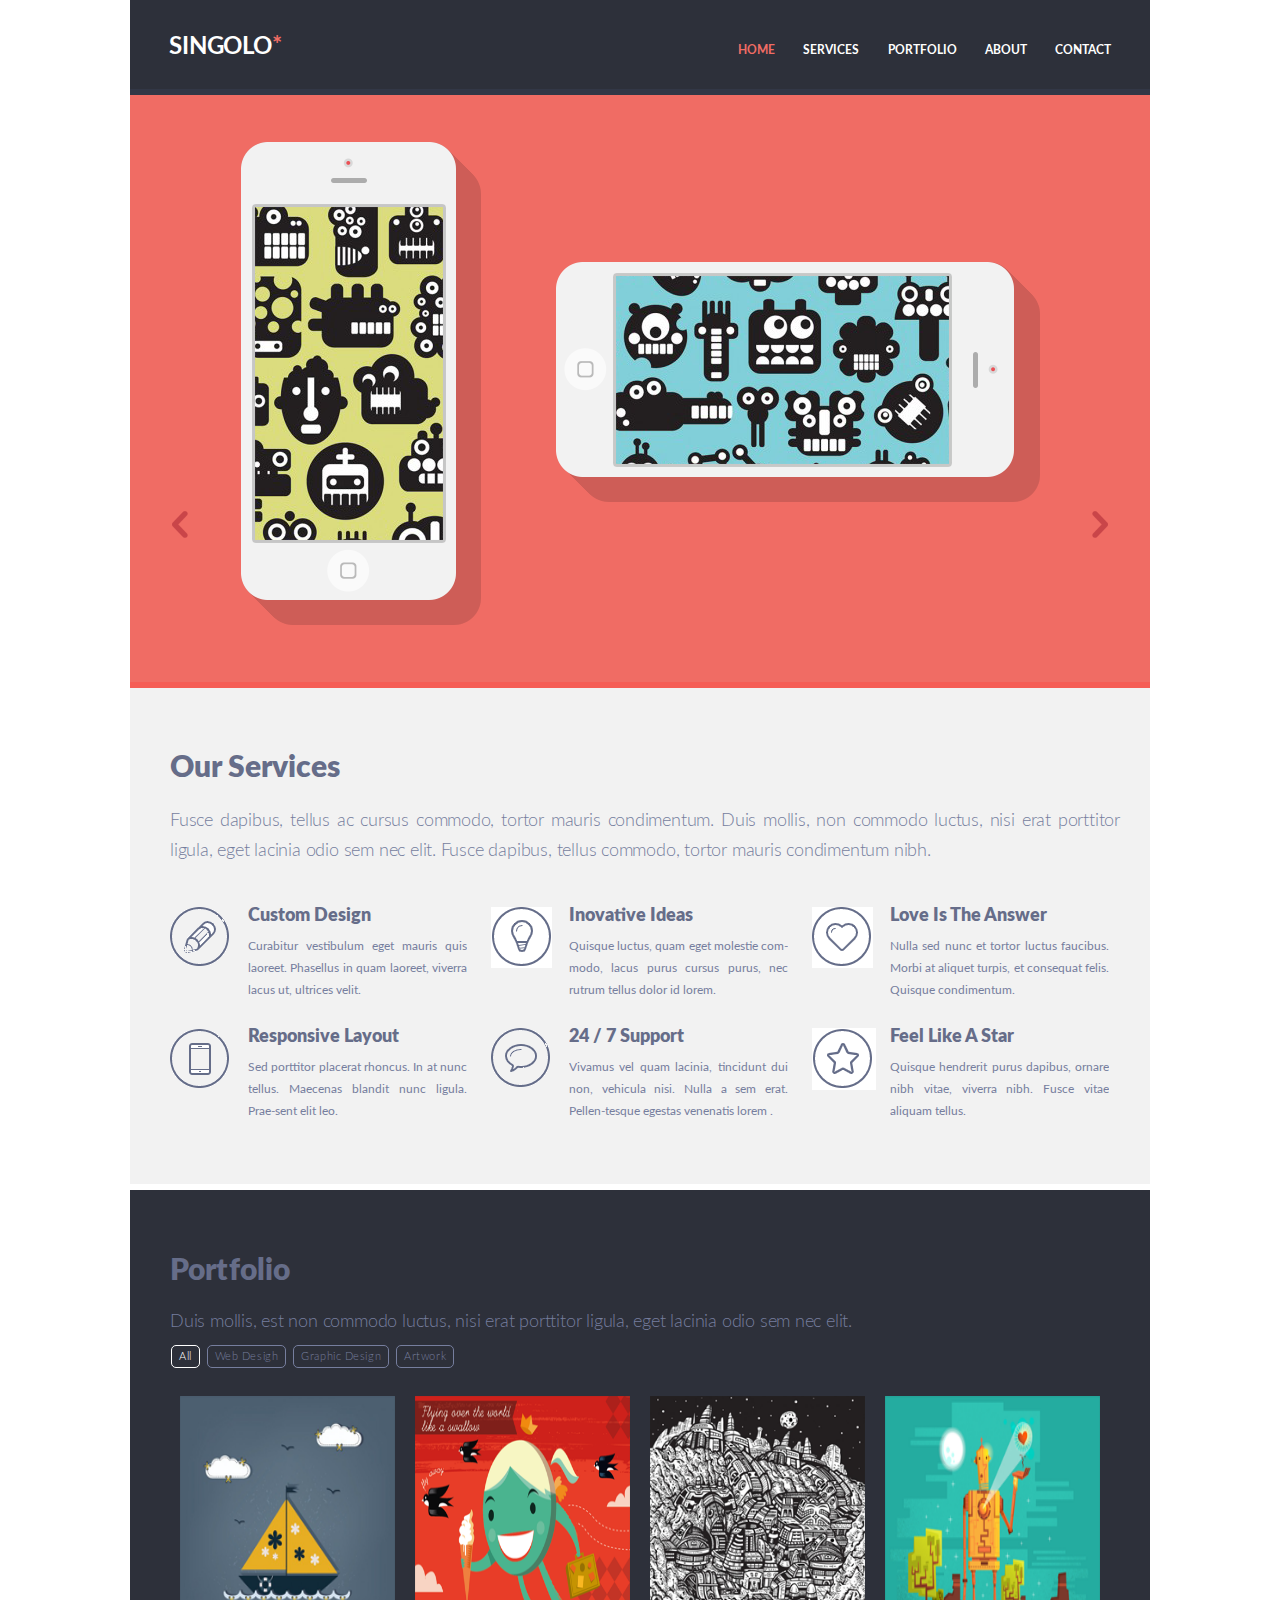
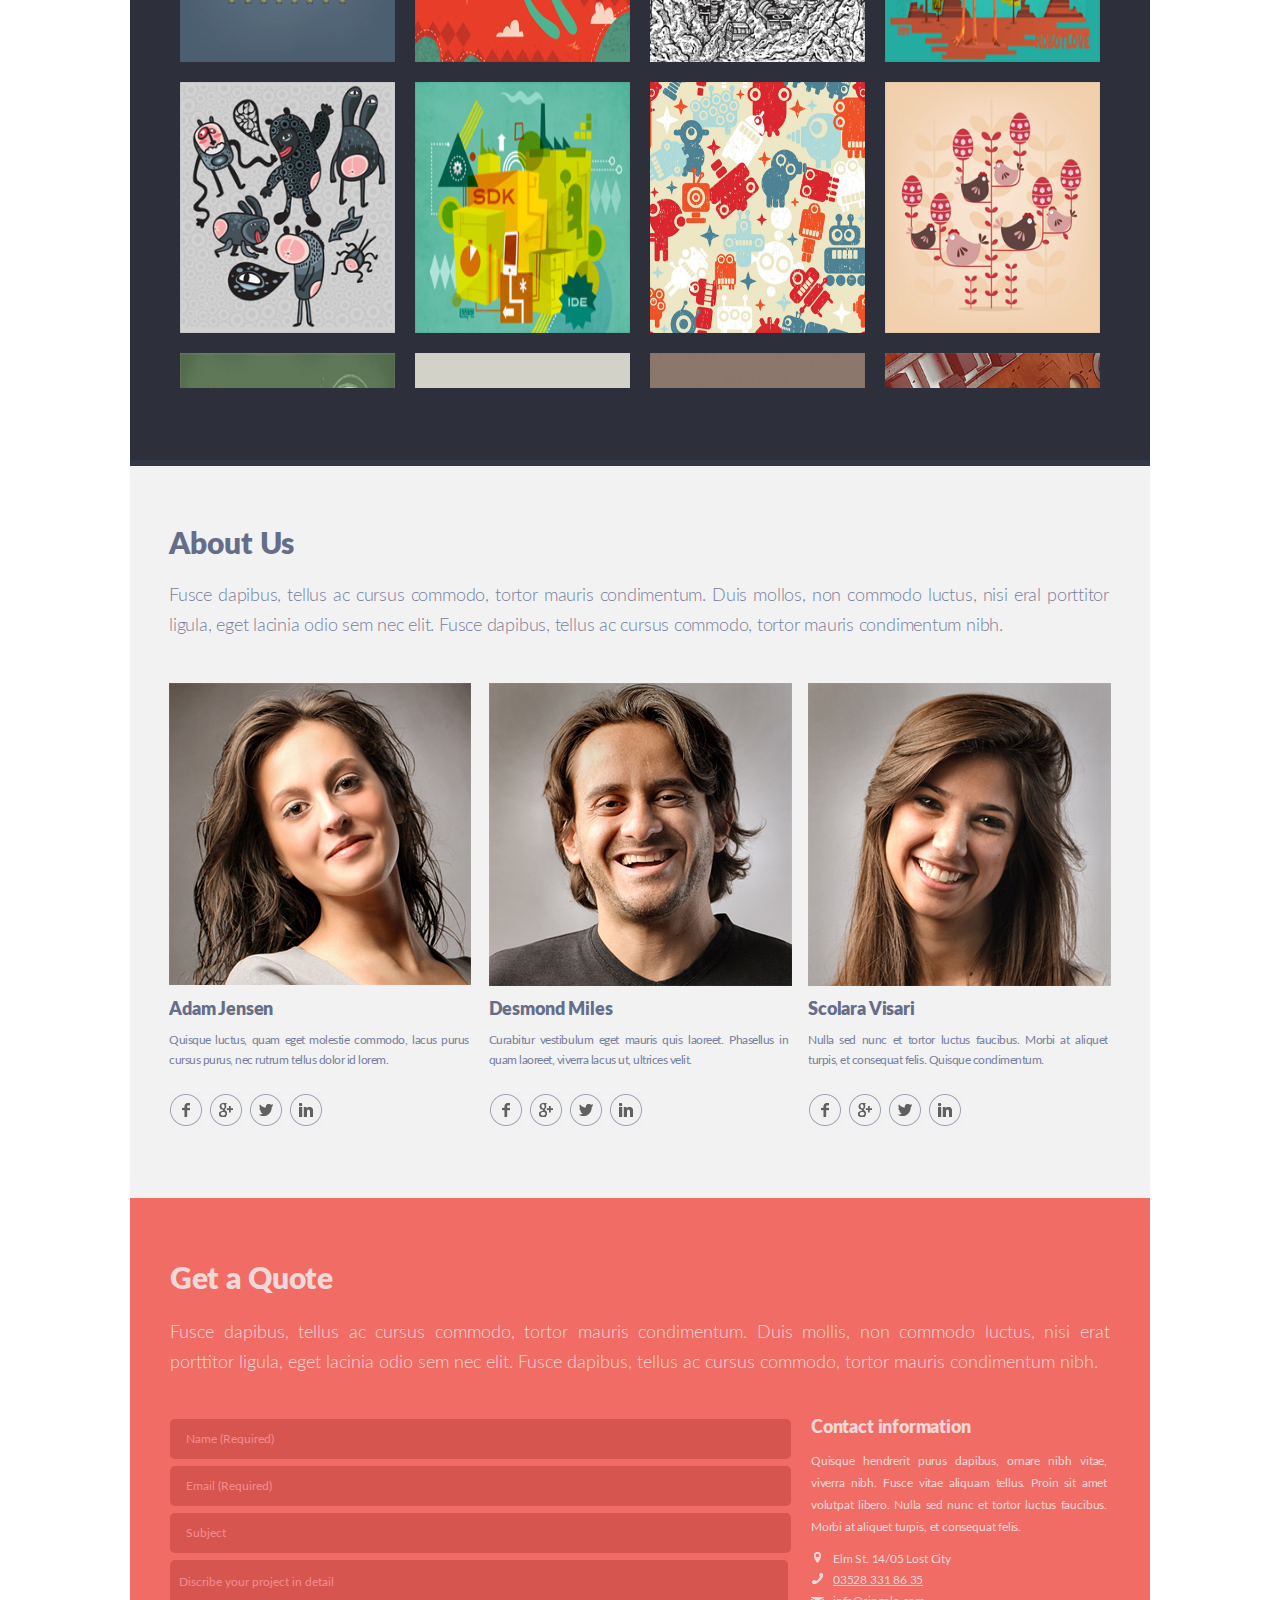
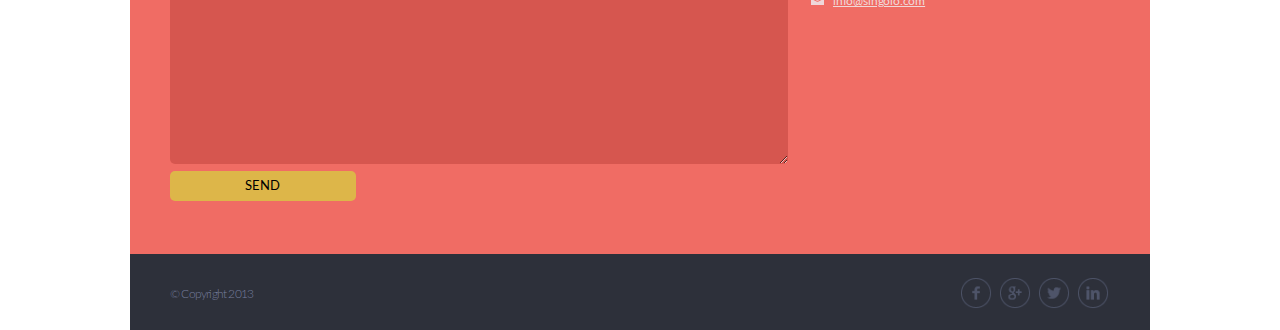
<file: index.html>
﻿<!DOCTYPE html>
<html lang="en">
  <head>
    <meta charset="utf-8" />
    <meta name="virwport" content="width=device-width, initial-scale=1.0">
    <meta http-equiv="X-UA-Compatible" content="ie=edge">
    <title>Singolo</title>
    <link rel="stylesheet" href="style.css">
  </head>
  <body>
    <header  class="header">
        <div class="logo">
          <h1><span>SINGOLO</span><span class="logo-star">*</span></h1>
        </div>
        <nav class="navbar" id="navbar">
          <ul >
            <li><a class="active" href="#home">HOME</a></li>
            <li><a href="#services">SERVICES</a></li>
            <li><a href="#portfolio">PORTFOLIO</a></li>
            <li><a href="#about">ABOUT</a></li>
            <li><a href="#contact">CONTACT</a></li>
          </ul>
        </nav>  
    </header>  
 
    <main> 
      <div  id="home" class="slider">
        <div class="slider-arrow">
          <div><img  src="assets/images/chev-left.png" alt="Arrow"></div>
        </div>

        <div id="phone" class="slider-phone">
          <div id="phonev" class="slider-phone-vertical"><img src="assets/images/iPhone_vertical.png" alt="Phone"></div>
          <div id="phoneh" class="slider-phone-horizontal"><img  src="assets/images/iPhone_horizontal.png" alt="Phone"></div>
        </div>

        <div class="slider-arrow">
          <div><img  src="assets/images/chev-right.png" alt="Arrow"></div>
        </div>
      </div>  


      <div id="services" class="services">
        <div class="services-text">
          <div class="services-text-title">Our Services</div>
          <div class="services-text-text">
              Fusce dapibus, tellus ac cursus commodo, tortor mauris condimentum. Duis mollis, non commodo luctus, nisi erat porttitor
              ligula, eget lacinia odio sem nec elit. Fusce dapibus, tellus commodo, tortor mauris condimentum nibh.        
          </div>
        </div>
        
        <div class="services-def">

          <div class="services-def-block">
            <div class="picture"><img  src="assets/images/pen.png" alt="Picture"></div>
            <div class="services-def-block-content">
              <div class="services-def-block-content-title">Custom Design</div>
              <div class="services-def-block-content-text">Curabitur vestibulum eget mauris quis laoreet. Phasellus in quam laoreet, viverra lacus ut, ultrices velit.</div>
            </div>  
          </div>

          <div class="services-def-block">
            <div class="picture"><img  src="assets/images/bulb.png" alt="Picture"></div>
            <div class="services-def-block-content">
              <div class="services-def-block-content-title">Inovative Ideas</div>
              <div class="services-def-block-content-text">Quisque luctus, quam eget molestie com-modo, lacus purus cursus purus, nec rutrum tellus dolor id lorem.</div>
            </div>   
          </div>

          <div class="services-def-block">
            <div class="picture"><img  src="assets/images/heart.png" alt="Picture"></div>
            <div class="services-def-block-content">
              <div class="services-def-block-content-title">Love Is The Answer</div>
              <div class="services-def-block-content-text">Nulla sed nunc et tortor luctus faucibus. Morbi at aliquet turpis, et consequat felis. Quisque condimentum.</div>
            </div>   
          </div>

          <div class="services-def-block">
            <div class="picture"><img  src="assets/images/phone.png" alt="Picture"></div>
            <div class="services-def-block-content">
              <div class="services-def-block-content-title">Responsive Layout</div>
              <div class="services-def-block-content-text">Sed porttitor placerat rhoncus. In at nunc tellus. Maecenas blandit nunc ligula. Prae-sent elit leo.</div>
            </div>  
          </div>

          <div class="services-def-block">
            <div class="picture"><img  src="assets/images/bubble.png" alt="Picture"></div>
            <div class="services-def-block-content">
              <div class="services-def-block-content-title">24 / 7 Support</div>
              <div class="services-def-block-content-text">Vivamus vel quam lacinia, tincidunt dui non, vehicula nisi. Nulla a sem erat. Pellen-tesque egestas venenatis lorem .</div>
            </div>   
          </div>

          <div class="services-def-block">
            <div class="picture"><img  src="assets/images/star.png" alt="Picture"></div>
            <div class="services-def-block-content">
              <div class="services-def-block-content-title">Feel Like A Star</div>
              <div class="services-def-block-content-text">Quisque hendrerit purus dapibus, ornare nibh vitae, viverra nibh. Fusce vitae aliquam tellus.</div>
            </div>   
          </div>

        </div>  
      </div>  

      <div id="portfolio" class="portfolio">
        <div class="portfolio-logo">Portfolio</div>
        <div class="portfolio-text">
          Duis mollis, est non commodo luctus, nisi erat porttitor ligula, eget lacinia odio sem nec elit.
        </div>
        <div>
          <ul id="portfolio-menu" class="menu">
            <li class="active2">All</li>
            <li>Web Desigh</li>
            <li>Graphic Design</li>
            <li>Artwork</li>
          </ul>
        </div>

        <div id="portfolio_image" class=portfolio-image>
          <div><img  src="assets/images/Pic1.png" alt="Picture"></div>
          <div><img  src="assets/images/Pic2.png" alt="Picture"></div>
          <div><img  src="assets/images/Pic3.png" alt="Picture"></div>
          <div><img  src="assets/images/Pic4.png" alt="Picture"></div>
          <div><img  src="assets/images/Pic5.png" alt="Picture"></div>
          <div><img  src="assets/images/Pic6.png" alt="Picture"></div>
          <div><img  src="assets/images/Pic7.png" alt="Picture"></div>
          <div><img  src="assets/images/Pic8.png" alt="Picture"></div>
          <div><img  src="assets/images/Pic9.png" alt="Picture"></div>
          <div><img  src="assets/images/Pic10.png" alt="Picture"></div>
          <div><img  src="assets/images/Pic11.png" alt="Picture"></div>
          <div><img  src="assets/images/Pic12.png" alt="Picture"></div>
        </div>
      </div>
     
      <div id="about" class="about">
        <div class="about-title">About Us</div>
        <div class="about-text">
          Fusce dapibus, tellus ac cursus commodo, tortor mauris condimentum. Duis mollos, non commodo luctus, nisi eral porttitor
          ligula, eget lacinia odio sem nec elit. Fusce dapibus, tellus ac cursus commodo, tortor mauris condimentum nibh.
        </div>

        <div class="about-photo">
          <div class="about-photo-block">
            <div style="height: 300px; width: 301px;"><img  src="assets/images/photo1.png" alt="Photo"></div>
            <div class="about-photo-content">
              <div class="about-photo-content-title">Adam Jensen</div>
              <div class="about-photo-content-text">Quisque luctus, quam eget molestie commodo, lacus purus cursus purus, nec rutrum tellus dolor id lorem.</div>
            </div>  
            <div class="about-photo-icon">
              <div><img  src="assets/images/Facebook.png" alt="icon"></div>
              <div><img  src="assets/images/Google.png" alt="icon"></div>
              <div><img  src="assets/images/Twitter.png" alt="icon"></div>
              <div><img  src="assets/images/LinkedIn.png" alt="icon"></div>
            </div>
          </div>
          <div class="about-photo-block">
            <div class="about-photo-block-img"><img  src="assets/images/photo2.png" alt="Photo"></div>
            <div class="about-photo-content">
              <div class="about-photo-content-title">Desmond Miles</div>
              <div class="about-photo-content-text">Curabitur vestibulum eget mauris quis laoreet. Phasellus in quam laoreet, viverra lacus ut, ultrices velit.</div>
            </div>
            <div class="about-photo-icon">
              <div><img  src="assets/images/Facebook.png" alt="icon"></div>
              <div><img  src="assets/images/Google.png" alt="icon"></div>
              <div><img  src="assets/images/Twitter.png" alt="icon"></div>
              <div><img  src="assets/images/LinkedIn.png" alt="icon"></div>
            </div>
          </div>
          <div class="about-photo-block">
            <div class="about-photo-block-img"><img  src="assets/images/photo3.png" alt="Photo"></div>
            <div class="about-photo-content">
              <div class="about-photo-content-title">Scolara Visari</div>
              <div class="about-photo-content-text">Nulla sed nunc et tortor luctus faucibus. Morbi at aliquet turpis, et consequat felis. Quisque condimentum.</div>
            </div>
            <div class="about-photo-icon">
              <div><img  src="assets/images/Facebook.png" alt="icon"></div>
              <div><img  src="assets/images/Google.png" alt="icon"></div>
              <div><img  src="assets/images/Twitter.png" alt="icon"></div>
              <div><img  src="assets/images/LinkedIn.png" alt="icon"></div>
            </div>
          </div>
        </div>  
      </div>   
    
      <div id="contact" class="quote">
        <div class="quote-logo">Get a Quote</div>
        <div class="quote-text">
          Fusce dapibus, tellus ac cursus commodo, tortor mauris condimentum. Duis mollis, non commodo luctus, nisi erat porttitor ligula, eget lacinia odio sem nec elit. Fusce dapibus, tellus ac cursus commodo, tortor mauris condimentum nibh.
        </div>
        <form onsubmit="return false"  method="post" class="form" id="form">
          <div class="form-input">
            <input type="text" name="Name" placeholder="Name (Required)" required pattern="^[A-Za-z ]+$" maxlength="80">
            <input type="email" name="Email" placeholder="Email (Required)" required pattern="^[A-Za-z0-9@.]+$" maxlength="50">
            <input id="subject" type="text" name="Subject" placeholder="Subject" maxlength="80">
            <textarea  id='message' name="Message" placeholder="Discribe your project in detail" cols="30" rows="10" maxlength="10"
            onkeypress="return isNotMax(event)"></textarea> 
            <button id="btn" class="form-submit" type="submit">SEND</button>
          </div>  
          <div class="form-info">
            <div class="form-info-title">Contact information</div>
            <div class="form-info-text">Quisque hendrerit purus dapibus, ornare nibh vitae, viverra nibh. Fusce vitae aliquam tellus. Proin sit amet volutpat libero. Nulla sed nunc et tortor luctus faucibus. Morbi at aliquet turpis, et consequat felis.</div>
            <div  class="form-info-contact">
              <div  class="form-info-contact-img"><img  src="assets/images/contact-location.png" alt="icon"></div>
              <div class="form-info-contact-text">Elm St. 14/05 Lost City</div>
            </div>
            <div  class="form-info-contact">
              <div  class="form-info-contact-img"><img  src="assets/images/contact-phone.png" alt="icon"></div>
              <div class="form-info-contact-text">
                <a href="tel:+035283318635"> 03528 331 86 35 </a>
              </div>
            </div>
            <div  class="form-info-contact">
              <div  class="form-info-contact-img"><img  src="assets/images/contact-mail.png" alt="icon"></div>
              <div class="form-info-contact-text">
                <a href="mailto:info@singolo.com">info@singolo.com</a>
              </div>
            </div>
          </div>   
        
          <div id="message-block" class="hidden"> 
              <div  id="window">
                  <p>Письмо отправлено </p>
                  <br>   
                  <span id="text-subject"></span>
                  <br>  
                  <span id="text-message"></span>
                  <br>  
                  <button id="close-btn">OK</button>
              </div>
          </div>
        </form>                
      </div>
    </main>

    <footer class="footer">
      <div class="footer-text"> © Copyright 2013 </div>
      <div class="footer-icon">
        <div><img  src="assets/images/footer-Facebook.png" alt="icon"></div>
        <div><img  src="assets/images/footer-Google.png" alt="icon"></div>
        <div><img  src="assets/images/footer-Twitter.png" alt="icon"></div>
        <div><img  src="assets/images/footer-LinkedIn.png" alt="icon"></div> 
      </div>
    </footer>  
        
    <script  src="script.js"></script>
  </body>
</html>
</file>
<file: style.css>
/*========== Fonts =========*/
@font-face {
  font-family: 'Lato';
  src: url('../assets/fonts/Lato-Regular.eot');
  src: local('Lato Regular'), local('Lato-Regular'),
      url('../Lato-Regular.eot?#iefix') format('embedded-opentype'),
      url('../assets/fonts/Lato-Regular.woff') format('woff'),
      url('../assets/fonts/Lato-Regular.ttf') format('truetype');
  font-weight: normal;
  font-style: normal;
}
@font-face {
  font-family: 'Lato';
  src: url('../assets/fonts/Lato-Black.eot');
  src: local('Lato Black'), local('Lato-Black'),
      url('../Lato-Black.eot?#iefix') format('embedded-opentype'),
      url('../assets/fonts/Lato-Black.woff') format('woff'),
      url('../assets/fonts/Lato-Black.ttf') format('truetype');
  font-weight: 900;
  font-style: normal;
}
@font-face {
  font-family: 'Lato';
  src: url('../assets/fonts/Lato-Bold.eot');
  src: local('Lato Bold'), local('Lato-Bold'),
      url('../assets/fonts/Lato-Bold.eot?#iefix') format('embedded-opentype'),
      url('../assets/fonts/Lato-Bold.woff') format('woff'),
      url('../assets/fonts/Lato-Bold.ttf') format('truetype');
  font-weight: bold;
  font-style: normal;
}
@font-face {
  font-family: 'Lato';
  src: url('../assets/fonts/Lato-Light.eot');
  src: local('Lato Light'), local('Lato-Light'),
      url('../assets/fonts/Lato-Light.eot?#iefix') format('embedded-opentype'),
      url('../assets/fonts/Lato-Light.woff') format('woff'),
      url('../ssets/fonts/Lato-Light.ttf') format('truetype');
  font-weight: 300;
  font-style: normal;
}

/*========== Body ============*/
html, body {
  width: 1020px;
  font-family: Lato, sans-serif;
  scroll-behavior: smooth;
  margin: 0 auto;
}

/*========== Header ==========*/

.header {
  
  display: flex;
  /*width: 100%;*/
  justify-content: space-between;
  height: 89px; 
  width: 1020px;
  background-color: #2d303a;  
  border-bottom: 6px solid #323746; 
  position: fixed;  /*sticky;*/
  top: 0;
  left: 8;
  z-index: 5;
  /*position: -webkit-sticky;*/
  /* top: 0;  */

}

.logo {
  font-size:  12px;  
  line-height: 6px;
  color: #ffffff;
  font-weight: bold;
  text-align: left;
  padding: 28px 0 0 39px;
  letter-spacing: -0.01rem;
}

.logo-star {
  color: #f06c64;
}

.navbar {
  width: 373px;
  margin: 40px 39px 0 0;
}

.navbar ul {
  display: flex;
  justify-content: space-between;
  padding: 0 0 0 0;
  margin: 0 0 0 0;
  list-style: none;
}

/*.navbar ul li:not(.active)  {
  color: #ffffff;              
} */

.navbar ul li a {
  width: 75px;
  height: 10px;
  font-size: 12px;
  line-height: 6px;
  border-radius: 20px; 
  background-color: #2d303a;  
  color: #ffffff;              
  font-family: "Lato";
  font-weight: bold;   /*700; */
  text-decoration: none;
  align-items: center;
  justify-content: center;
}


.navbar ul li a:hover {
  color:#f06c64;
  cursor: pointer;
 
}


.navbar ul li a.active {
/*.navbar ul li .active {  */
/*#menu a:active{ */ 
  color:#f06c64;
  /*cursor: pointer;*/
}


.navbar ul li a:not(.active):hover {
/*.navbar ul li :not(.active):hover {  */
  color:#f06c64;
  /*cursor: pointer;*/
}

/* .active {
  color:#f06c64;
} */

/*========== Slider ==========*/
.slider {
  scroll-margin-top: 89px;
  height: 593px;
  background-color: #f06c64;
  margin: auto;
  margin-top: 89px;
  width: 100%;
  border-bottom: 6px solid #f55d55;
  display: flex;
  justify-content: space-between;
}

.slider-arrow {
  align-content: center;
  text-align: center;
  width: 100px;
  padding-top: 282px;
  margin: 0;
}

.slider-arrow:hover {
  opacity: 1;
  cursor: pointer;
}

.slider-phone {
  display: flex;
  margin: 0;
}

.slider-phone-vertical {
  margin: 0;
  padding-top: 53px;
  padding-left: 0px; 
  width: 255px;
  height: 100%; 
  z-index: 2;
}

.slider-phone-horizontal {
  margin-top: 170px;
  padding-left: 60px;
  height: 100%;  
  z-index: 2;
}

.slider-phone-horizontal img {
  padding-left: 0px;
  padding-top: 3px;
  
}

.blackphonev {
  position: absolute;
  top: 204px;
  left: 159px;
  background-color: black;
  width: 190px;
  height: 338px;
  z-index: 1001;
}

.blackphoneh {
  position: absolute;
  top: 274px;
  left: 520px;
  background-color: black;
  width: 335px;
  height: 195px;
  z-index: 1001;
}

/*========== Services ==========*/
.services {
  height: 496px; 
  /*height: 686px;*/
  width: 100%;
  /*margin: auto;*/
  background-color: rgb(242, 242, 242);
  border-bottom: 6px solid #ffffff; 
  scroll-margin-top: 89px;
}

.services-text {
  padding: 27px 0 14px 40px;
}

.services-text-title {
  font-size: 30px;
  color: #666d89;
  font-family: "Lato", sans-serif;
  font-weight: 900;
  text-align: left;
  margin-top: 5px;
  padding-top: 30px;
  font-style: normal;
}

.services-text-text {
  font-size: 18px;
  line-height: 30px;
  color: #767e9e;
  font-family: "Lato", sans-serif;
  font-weight: 300;
  text-align: justify;
  margin-top: 20px;
  padding-right: 30px;
  letter-spacing: -0.013rem;
}

.services-def {
  display:flex;
  justify-content: space-between;
  align-content: center;
  margin: 0 41px 0 40px;
  height: 241px;
  flex-wrap: wrap;
}

.services-def-block {
  /*width: 298px;*/
  display: flex;
  justify-content: space-between;
  margin-top: 20px;
}

.picture {
  height: 60px;
  width: 60px;
  padding-top: 7px;
}

.services-def-block-content {
  margin-left: 18px; 
  margin-top: 7px;
  overflow: hidden;
}

.services-def-block-content-title {
  font-size: 18px;
  line-height: 18px;
  color: #666d89;
  font-family: "Lato";
  font-weight: 900;
  text-align: left;
}

.services-def-block-content-text {
  width: 219px;
  /*height: 128px;*/
  font-size: 12px;
  line-height: 22px;
  color: #767e9e;
  font-family: "Lato";
  font-weight: 400;
  text-align: justify;
  margin-top: 10px;
}

/*========== Portfolio ==========*/
.portfolio {
  height: 870px;
  background-color:  #2d303a;
  border-bottom: 6px solid #323746; 
  scroll-margin-top: 89px;
 
}

.portfolio-logo {
  font-size: 30px;
  line-height: 18px;
  color: #666d89;
  font-family: "Lato";
  font-weight: 900;
  text-align: left;
  padding: 72px 0 0 40px;
  letter-spacing: 0.01rem;
}

.portfolio-text{
  width: 940px;
  padding-left: 40px; 
  font-size: 18px;
  line-height: 30px;
  color: #767e9e;
  font-family: "Lato";
  font-weight: 300;
  text-align: left;
  padding-top: 27px;
  letter-spacing: -0.013rem;
}

.menu {
  width: 350px;
  margin: 0;
  padding-left: 41px;
  padding-top: 8px;
}

 .menu li {
  display: inline-block; 
  margin-right: 3px;  
 
  padding: 7px; 
  text-decoration: none; 
  white-space: nowrap; 
  border: 1px solid #767e9e;
  border-radius: 5px; 
  font-size: 11px;
  line-height: 7px;
  color: #767e9e;
  font-family: "Lato";
  font-weight: 300;
  text-align: center;
  letter-spacing: 0.035rem; 
}

.menu li.active2 {
  border: 1px solid white;
  border-radius: 5px;  
  color: white;
}

.menu li:not(.active2):hover {
  border: 1px solid white;
  border-radius: 5px;  
  color: white;
}

.portfolio-image {
  width: 940px;
  height: 602px;
  margin-left: 40px;
  margin-top: 18px;
  display: flex;
  justify-content: space-between;
  flex-wrap: wrap;
  overflow: hidden;
}

.portfolio-image div {
  margin: 10px;
  flex: 1 0 20%;
}

.portfolio-image div::before {
  content: "";
  float: left;
  /*padding-top: 100%;*/
}


.portfolio-image img {
 /* margin-bottom: 15px;*/
  width: 100%;  /*220px;*/
  height: 100%;  /*187px;*/
  overflow: hidden;
}



/*========== AboutUs ==========*/
.about {
  scroll-margin-top: 89px;
  height: 732px;  
  margin: auto;
  background-color: #f2f2f2;
  box-shadow: 0 6px 0 0 #ffffff; 
}

.about-title {
  font-size: 30px;
  line-height: 18px;
  color: #666d89;
  font-family: "Lato";
  font-weight: 900;
  text-align: left;
  padding-top: 70px;
  padding-left: 39px;
  /*letter-spacing: -0.01em;*/
}

.about-text {
  width: 940px;
  height: 57px;
  overflow: hidden;
  font-size: 18px;
  line-height: 30px;
  color: #767e9e;
  font-family: "Lato";
  font-weight: 300;
  text-align: justify;
  padding-top: 27px;
  padding-left: 39px;
  padding-right: 40px;
  letter-spacing: -0.014rem;
}

.about-photo {
  width: 939px;
  height: 406px;
  display:flex;
  justify-content: space-between;
  align-content: center;
  margin-top: 45px;
  padding-left: 39px;
}

.about-photo-block {
  width: 300px;
  height: 301px;
}

.about-photo-block-img {
  height: 300px;
  width: 301px;
}

.about-photo-content {
  margin-top: 17px;
}

.about-photo-content-title {
  font-size: 18px;
  line-height: 20px;
  color: #666d89;
  font-family: "Lato";
  font-weight: 900;
  text-align: left;
  letter-spacing: -0.01rem;
  white-space: nowrap; 
  overflow: hidden;
}

.about-photo-content-text {
  width: 300px;
  font-size: 12px;
  line-height: 20px;
  color: #767e9e;
  font-family: "Lato";
  font-weight: 400;
  text-align: justify;
  letter-spacing: -0.03rem;
  margin-top: 10px;
  overflow: hidden;
  text-overflow: ellipsis;
}

.about-photo-icon {
  width: 154px;
  height: 32px;
  display: flex;
  justify-content: space-between;
  padding-top: 23px;
  opacity: 0.6;
}

.about-photo-icon a {
  width: 32px;
  height: 32px;
}

.about-photo-icon div:hover {
  cursor: pointer;
}

/*========== Quote ==========*/
.quote {
  scroll-margin-top: 89px;
 
  height: 656px;
  background-color: #f06c64;
  box-shadow: 0 6px 0 0 #ea676b; 
}

.quote-logo {
  font-size: 30px;
  line-height: 18px;
  color:#f0d8d9;
  font-family: "Lato";
  font-weight: 900;
  text-align: left;
  padding: 73px 0 0 40px;
  letter-spacing: -0.01em;
}

.quote-text{
  width: 940px;
  padding-left: 40px; 
  font-size: 18px;
  line-height: 30px;
  color: #f0d8d9;
  font-family: "Lato";
  font-weight: 300;
  text-align: justify;
  padding-top: 29px;
}

.form {
  display:flex;
  padding-left: 40px;
  padding-top: 41px;
}

.form-input {
  width: 619px;
  height: 382px;
  display:flex;
  flex-direction: column;
  justify-content: space-between;
  align-content:  space-between;
  font-size: 12px;
  line-height: 22px;
  color: #f48c8f;
  font-family: "Lato";
  font-weight: 400;
  text-align: left;
}

.form-input input {
  width: 603px;
  height: 38px;
  border-radius: 5px;
  border: none;
  background-color: #d6564f;
  font-size: 12px;
  line-height: 22px;
  color: #f48c8f;
  font-family: "Lato";
  font-weight: 400;
  text-align: left;
  padding-left: 16px;
}

.input::-webkit-input-placeholder {
  color: #f48c8f;
} 

.input::-moz-placeholder {
  color: #f48c8f;
}

.form-input textarea {
  width: 607px;
  height: 200px;
  border-radius: 5px;
  border: none;
  background-color: #d6564f;
  font-size: 12px;
  line-height: 40px;
  color: #f48c8f;
  font-family: "Lato";
  font-weight: 400;
  text-align: left;
  padding-left: 9px;
}

.form-input input::placeholder, .form-input textarea::placeholder {
  color: #f48c8f;
}

input:required:invalid:focus {
  border: 1px dashed #ff0000;
}

input:required:valid {
  border: none;
}

.form-info {
  width: 322px;
  padding-left: 22px;
  font-size: 18px;
  line-height: 18px;
  color: #f0d8d9;
  font-family: "Lato";
  font-weight: 900;
  text-align: left;
  letter-spacing: -0.01em;
}

.form-info-title {
  font-size: 18px;
  line-height: 18px;
  color: #f0d8d9;
  font-family: "Lato";
  font-weight: 900;
  text-align: left;
}

.form-info-text {
  /*width: 300px;*/
  /*height: 107px;*/
  font-size: 12px;
  line-height: 22px;
  color: #f0d8d9;
  font-family: "Lato";
  font-weight: 400;
  text-align: justify; 
  padding-top: 13px;
  margin-right: 26px;
  margin-bottom: 10px;
}

.form-info-contact {
  height: 11px;
  display: flex;
  font-size: 12px;
  line-height: 22px;
  color: #f0d8d9;
  font-family: "Lato";
  font-weight: 400;
  text-align: left; 
  padding-bottom: 10px;
}

.form-info-contact-img {
  width: 13px;
  height: 11px;
  text-align: center;
}

.form-info-contact-text {
  padding-left: 9px;
}

.form-info-contact-text a {
  color: #f0d8d9;
}

.form-submit{
  height: 30px;
  width: 30%;
  /*margin-top: 137px;*/
  border-radius: 5px;
  color: black;
  font-family: "Lato";
  font-weight: 400;
  background-color:  #ddb649;
  border: none;
  /*margin-top: 30px;*/
}

.form-submit:hover {
  cursor: pointer;
  background-color: grey;
}

#message-block {
  position:absolute;
  width: 100%;
  height: 100%;  /*658px;*/
  z-index: 3;
  margin-left: 8px;
  top: 2713px;
  left: 0;
  background:  #0008;
}

#message-block.hidden {
  display: none;
}

#window {
  position: absolute;
  z-index: 3;
  top: 143px;
  left: 357px;
  width: 370px;
  height: 187px; 
  background-color: #f0d8d9;
  color: black;
  border: 2px solid black;
  text-align: center;
}

#window button {
  margin-top: 40px;
}

#window span {
 text-align: left;
}
/*========== Footer ==========*/
.footer {
  height: 76px;
  background-color: rgb(45, 48, 58);
  display: flex;
  padding-left: 40px;
  padding-right: 40px;
}

.footer-text {
  width: 790px;
  font-size: 12px;
  line-height: 30px;
  color: #767e9e;
  font-family: "Lato";
  font-weight: 300;
  text-align: left;
  padding-top: 25px;
  letter-spacing: -0.05rem;
}

.footer-icon {
  width: 141px;
  display: flex;
  padding-top: 23px;
  opacity: 0.6;
}

.footer-icon img {
  width: 32px;
  height: 32px;
  margin-right: 7px;
}

.footer-icon div:hover {
  cursor: pointer;
}


/*------------- макет 768 ---------------------*/
@media (max-width: 1020px) {
  body {
    width: 100%;
  }

  .header {
    width: 100%;
  }

  .slider-arrow {
    flex-grow: 1;
  }

  
  .slider-phone {
    flex-grow: 7;
  }

  .services {
    height: 610px;
    width: 100%;
    padding-bottom: 20px;
    background-color: rgb(242, 242, 242);
    border-bottom: 6px solid #ffffff; 
   
  }

  .services-def {
     display:flex;
    justify-content: space-between;
    align-content: center; 
   
    
    margin: 0 41px 0 40px;
    height: 406px;
      
    flex-wrap: wrap;
  }
  
  .services-def-block {
   
    flex: 1 0 35%;
    margin: 20px 45px 20px 20px;
    display: flex;
    justify-content: left;
   
  }

  .services-def-block-content {
   
    margin-top: 7px;
    overflow: hidden;
  }
  
  .services-def-block-content-title {
    font-size: 18px;
    line-height: 18px;
    color: #666d89;
    font-family: "Lato";
    font-weight: 900;
    text-align: left;
  }
  
  .services-def-block-content-text {
    width: 100%;
   
    font-size: 12px;
    line-height: 22px;
    color: #767e9e;
    font-family: "Lato";
    font-weight: 400;
    text-align: justify;
    margin-top: 10px;
  }
  
 .portfolio {
    height: 1330px;
  }

  .portfolio-image {
    height: 1102px;
  }

  .portfolio-image div {
    flex: 1 0 25%;
  }
}


/*------------- макет 375 ---------------------*/
@media screen and (max-device-width:768px), (max-width: 768px)
{
  
  .portfolio {
    height: 1700px;
  }
    
  .menu {
    width: 100%;
    margin: 0;
    padding-left: 41px;
    padding-top: 8px;
  }
  
   .menu li {
    display: inline-block; 
    margin-right: 3px;  
  }
  
  .menu a {
    padding: 7px; 
    text-decoration: none; 
    display: block; 
    white-space: nowrap; 
    border: 1px solid #767e9e;
    border-radius: 5px;  
    font-size: 11px;
    line-height: 7px;
    color: #767e9e;
    font-family: "Lato";
    font-weight: 300;
    text-align: center;
    letter-spacing: 0.035rem;
   }
  
  .portfolio-image {
    width: 940px;
    height: 602px;
    margin-left: 40px;
    margin-top: 18px;
    display: flex;
    justify-content: space-between;
    flex-wrap: wrap;
    overflow: hidden;
  }
  
  .portfolio-image div {
    margin: 10px;
    flex: 1 0 35%;
  }
  
 
  .services {
    height: 1030px; 
    /*height: 686px;*/
    width: 100%;
    /*margin: auto;*/
    background-color: rgb(242, 242, 242);
    /* box-shadow: 0 6px 0 0 #ffffff;  */
    border-bottom: 6px solid #ffffff; 
    /*scroll-margin-top: 89px;*/
  }
  
  .services-def {
    display:flex;
    justify-content: space-between;
    align-content: center;
    /* margin: 24px 41px 0 40px; */
    
    /* margin-right: 40px;
    padding-top: 65px;
    padding-bottom: 38px; */
    margin: 0 41px 0 40px;
    height: 241px;
      
    flex-wrap: wrap;
  }
  
  .services-def-block {
    /*width: 298px;*/
    display: block;
    /*justify-content: space-between;*/
    margin-top: 20px;
  }
  
  .picture {
    height: 60px;
    width: 60px;
    padding-top: 7px;
  }
  
  .services-def-block-content {
    margin-left: 18px; 
    margin-top: 7px;
    overflow: hidden;
  }
  
  .services-def-block-content-title {
    font-size: 18px;
    line-height: 18px;
    color: #666d89;
    font-family: "Lato";
    font-weight: 900;
    text-align: left;
  }
  
  .services-def-block-content-text {
    width: 219px;
    /*height: 128px;*/
    font-size: 12px;
    line-height: 22px;
    color: #767e9e;
    font-family: "Lato";
    font-weight: 400;
    text-align: justify;
    margin-top: 10px;
  }
}


@media screen and (max-device-width:375px), (max-width: 375px) {
  
  .portfolio-image div {
    flex: 1 0 35%;
    margin: 5px;
  }
  
 
  .form-submit{
    width: 100%;
  }
}
</file>
